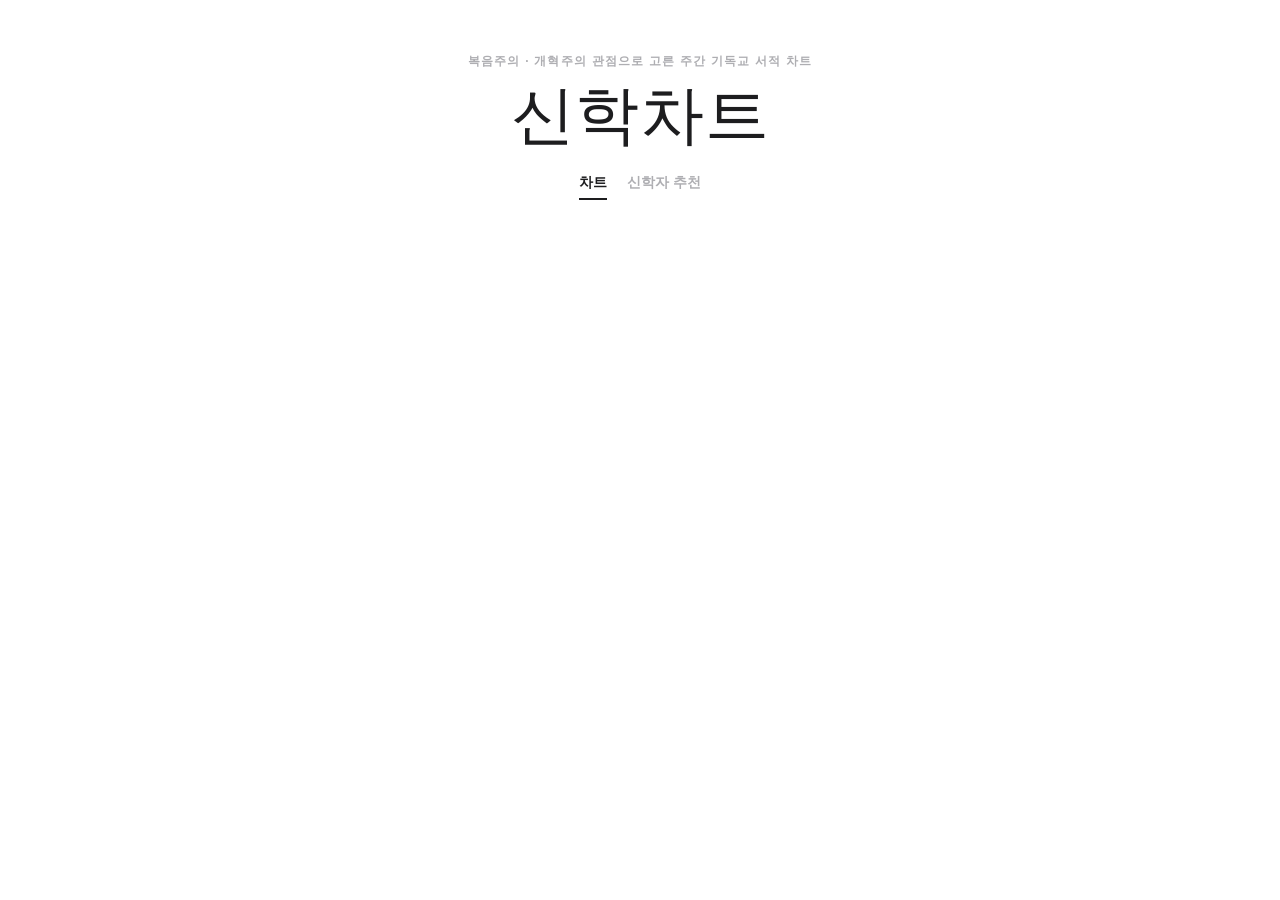
<file: site/bible.html>
<!doctype html>
<html lang="ko">
<head>
<meta charset="utf-8">
<meta http-equiv="refresh" content="0; url=./#genesis">
<title>이동 중…</title>
</head>
<body><a href="./#genesis">차트로 이동</a></body>
</html>
</file>
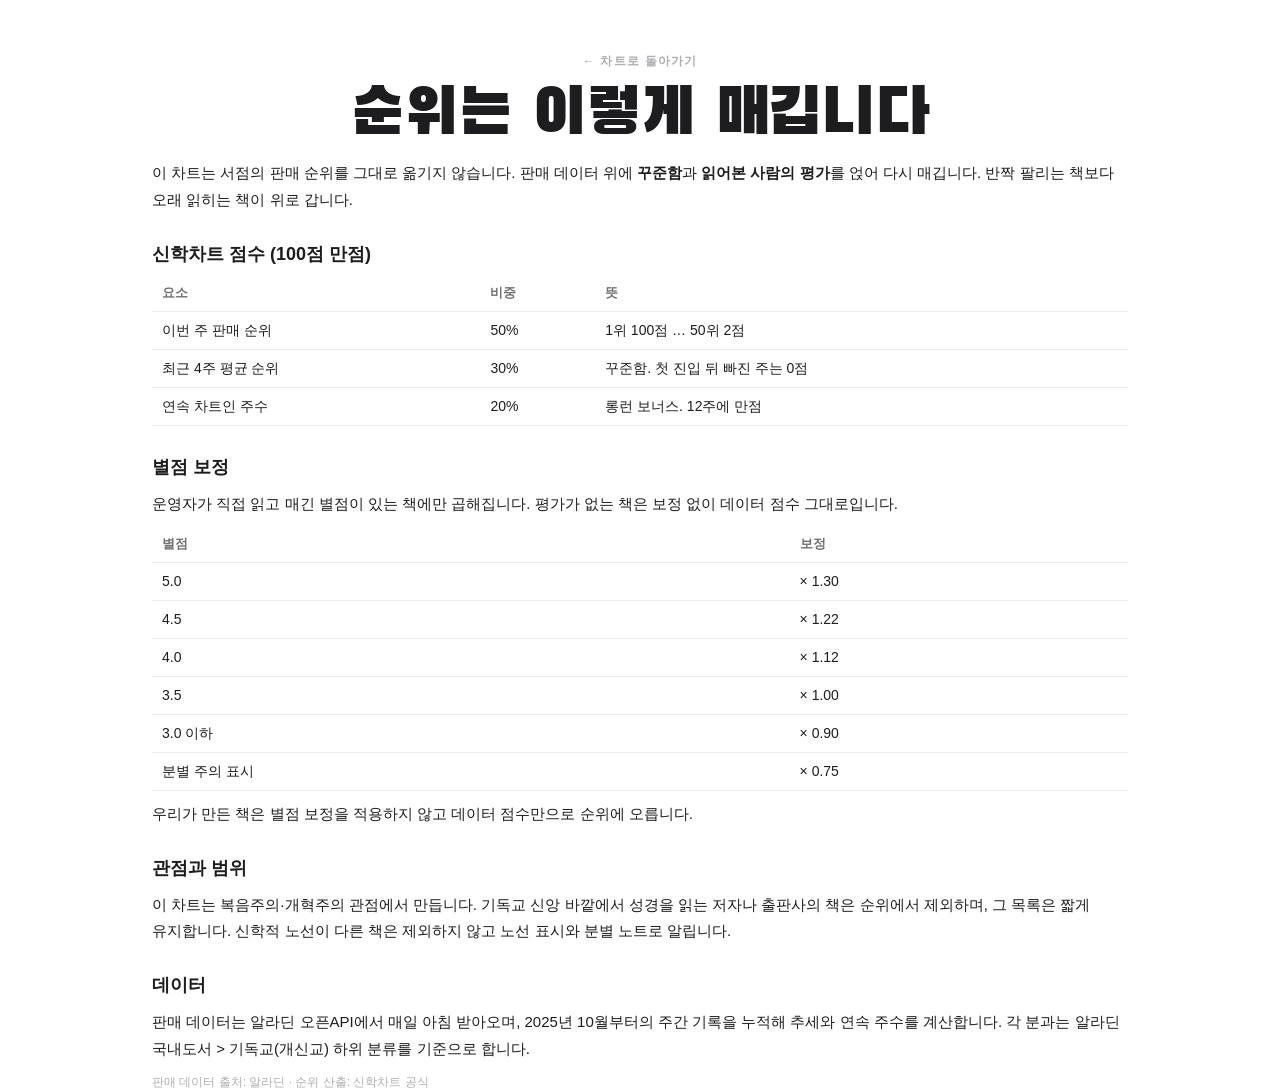
<file: site/method.html>
<!doctype html>
<html lang="ko">
<head>
<meta charset="utf-8">
<meta name="viewport" content="width=device-width, initial-scale=1">
<title>순위 산출 방법 — 신학차트</title>
<link rel="preconnect" href="https://fonts.googleapis.com">
<link rel="preconnect" href="https://fonts.gstatic.com" crossorigin>
<link href="https://fonts.googleapis.com/css2?family=Black+Han+Sans&display=swap" rel="stylesheet">
<link rel="stylesheet" href="style.css">
</head>
<body>
<header class="site-head shell">
  <p class="overline"><a href="./" style="color:inherit;text-decoration:none">← 차트로 돌아가기</a></p>
  <div class="title-row"><h1>순위는 이렇게 매깁니다</h1></div>
</header>
<main class="shell prose">
  <p>이 차트는 서점의 판매 순위를 그대로 옮기지 않습니다. 판매 데이터 위에 <strong>꾸준함</strong>과 <strong>읽어본 사람의 평가</strong>를 얹어 다시 매깁니다. 반짝 팔리는 책보다 오래 읽히는 책이 위로 갑니다.</p>

  <h2>신학차트 점수 (100점 만점)</h2>
  <table>
    <tr><th>요소</th><th>비중</th><th>뜻</th></tr>
    <tr><td>이번 주 판매 순위</td><td>50%</td><td>1위 100점 … 50위 2점</td></tr>
    <tr><td>최근 4주 평균 순위</td><td>30%</td><td>꾸준함. 첫 진입 뒤 빠진 주는 0점</td></tr>
    <tr><td>연속 차트인 주수</td><td>20%</td><td>롱런 보너스. 12주에 만점</td></tr>
  </table>

  <h2>별점 보정</h2>
  <p>운영자가 직접 읽고 매긴 별점이 있는 책에만 곱해집니다. 평가가 없는 책은 보정 없이 데이터 점수 그대로입니다.</p>
  <table>
    <tr><th>별점</th><th>보정</th></tr>
    <tr><td>5.0</td><td>× 1.30</td></tr>
    <tr><td>4.5</td><td>× 1.22</td></tr>
    <tr><td>4.0</td><td>× 1.12</td></tr>
    <tr><td>3.5</td><td>× 1.00</td></tr>
    <tr><td>3.0 이하</td><td>× 0.90</td></tr>
    <tr><td>분별 주의 표시</td><td>× 0.75</td></tr>
  </table>
  <p>우리가 만든 책은 별점 보정을 적용하지 않고 데이터 점수만으로 순위에 오릅니다.</p>

  <h2>관점과 범위</h2>
  <p>이 차트는 복음주의·개혁주의 관점에서 만듭니다. 기독교 신앙 바깥에서 성경을 읽는 저자나 출판사의 책은 순위에서 제외하며, 그 목록은 짧게 유지합니다. 신학적 노선이 다른 책은 제외하지 않고 노선 표시와 분별 노트로 알립니다.</p>

  <h2>데이터</h2>
  <p>판매 데이터는 알라딘 오픈API에서 매일 아침 받아오며, 2025년 10월부터의 주간 기록을 누적해 추세와 연속 주수를 계산합니다. 각 분과는 알라딘 국내도서 &gt; 기독교(개신교) 하위 분류를 기준으로 합니다.</p>
</main>
<footer class="shell foot"><p>판매 데이터 출처: 알라딘 · 순위 산출: 신학차트 공식</p></footer>
</body>
</html>
</file>
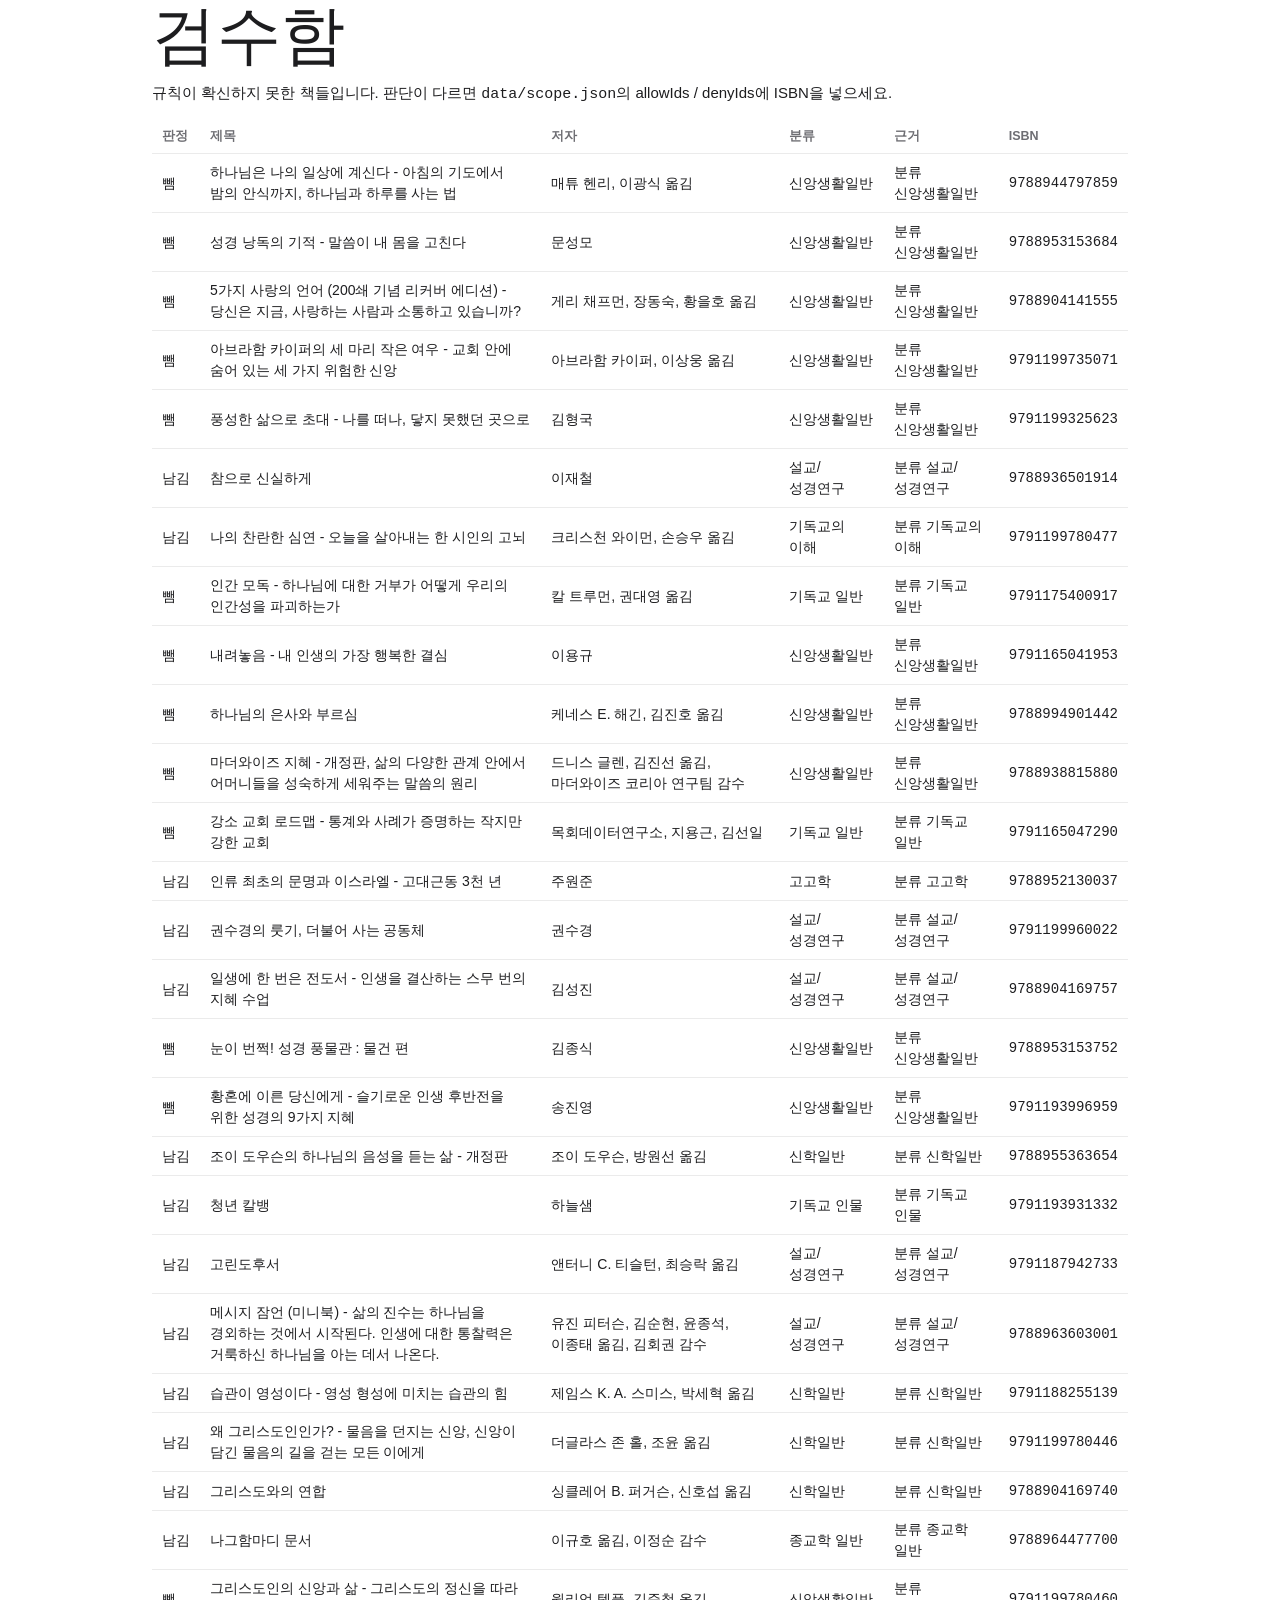
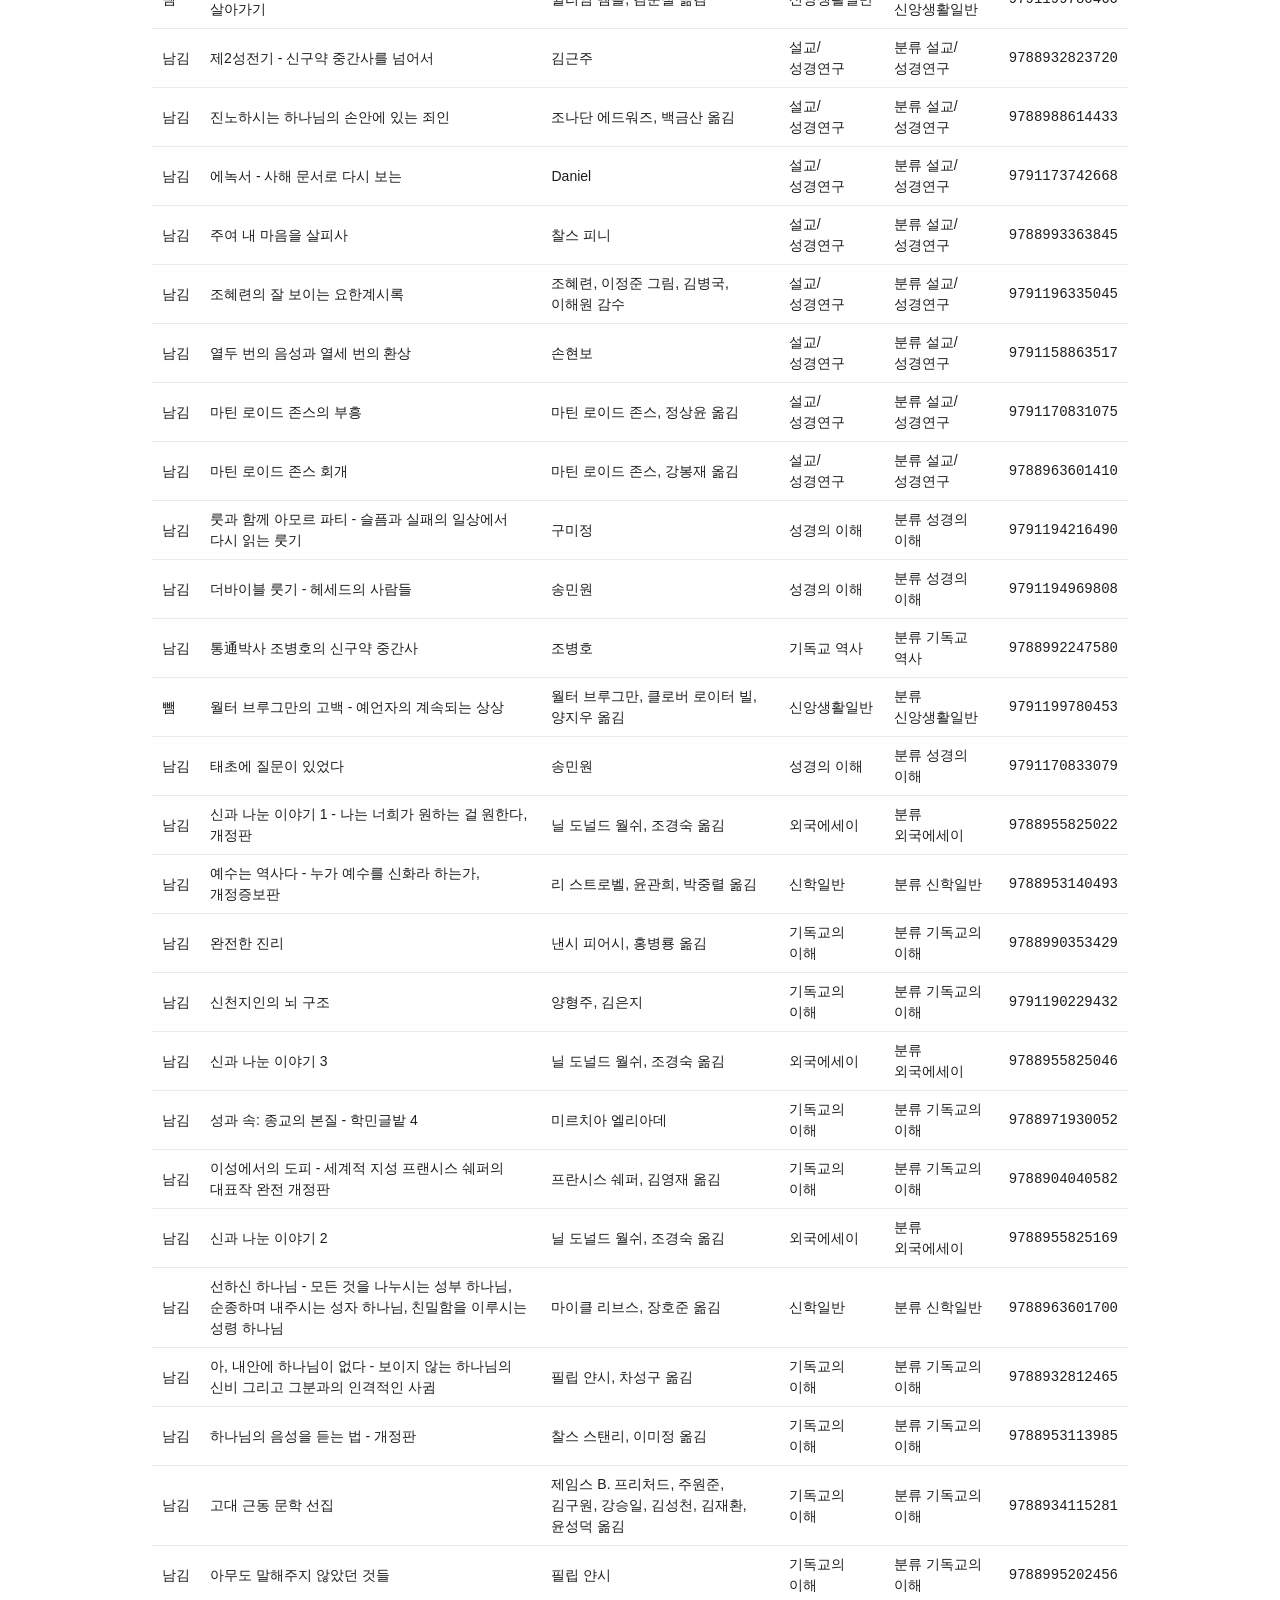
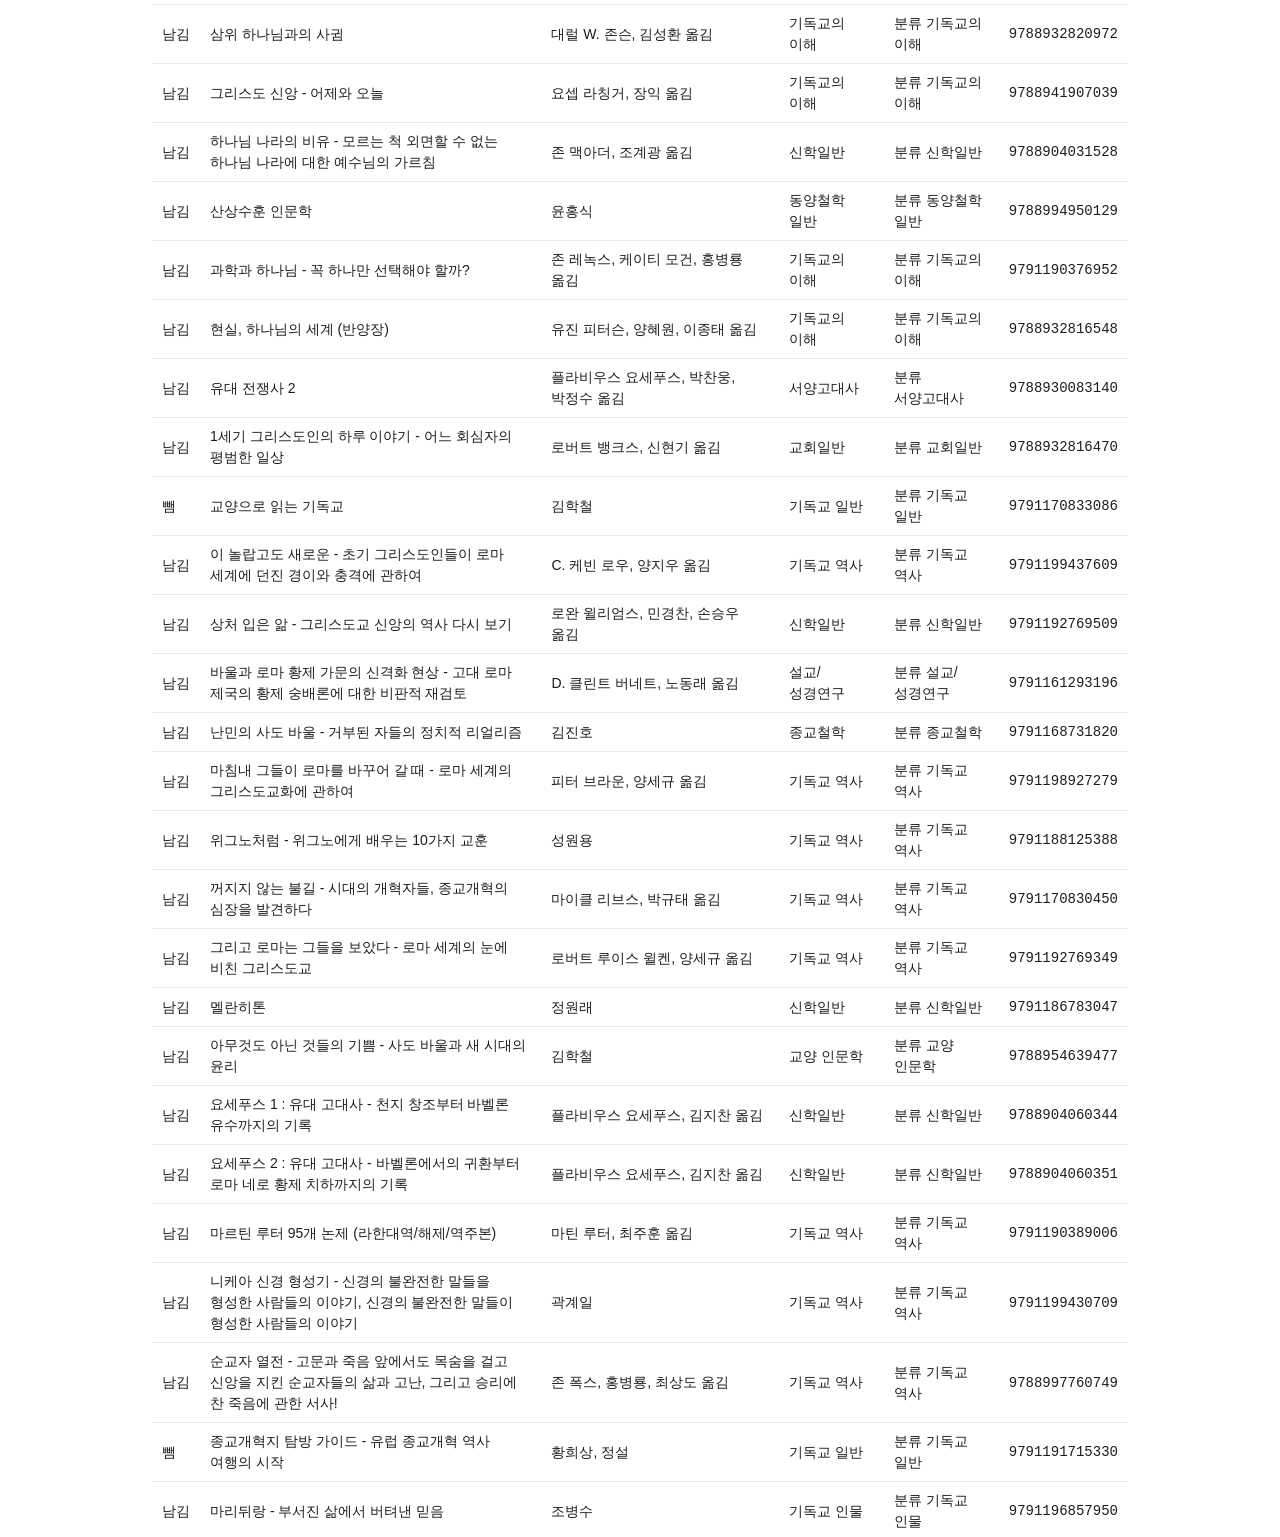
<file: site/review.html>
<!doctype html><html lang='ko'><head><meta charset='utf-8'><meta name='robots' content='noindex'><title>검수함</title><link rel='stylesheet' href='style.css'></head><body><main class='shell prose'><h1>검수함</h1><p>규칙이 확신하지 못한 책들입니다. 판단이 다르면 <code>data/scope.json</code>의 allowIds / denyIds에 ISBN을 넣으세요.</p><table><tr><th>판정</th><th>제목</th><th>저자</th><th>분류</th><th>근거</th><th>ISBN</th></tr><tr><td>뺌</td><td>하나님은 나의 일상에 계신다 - 아침의 기도에서 밤의 안식까지, 하나님과 하루를 사는 법</td><td>매튜 헨리, 이광식 옮김</td><td>신앙생활일반</td><td>분류 신앙생활일반</td><td><code>9788944797859</code></td></tr><tr><td>뺌</td><td>성경 낭독의 기적 - 말씀이 내 몸을 고친다</td><td>문성모</td><td>신앙생활일반</td><td>분류 신앙생활일반</td><td><code>9788953153684</code></td></tr><tr><td>뺌</td><td>5가지 사랑의 언어 (200쇄 기념 리커버 에디션) - 당신은 지금, 사랑하는 사람과 소통하고 있습니까?</td><td>게리 채프먼, 장동숙, 황을호 옮김</td><td>신앙생활일반</td><td>분류 신앙생활일반</td><td><code>9788904141555</code></td></tr><tr><td>뺌</td><td>아브라함 카이퍼의 세 마리 작은 여우 - 교회 안에 숨어 있는 세 가지 위험한 신앙</td><td>아브라함 카이퍼, 이상웅 옮김</td><td>신앙생활일반</td><td>분류 신앙생활일반</td><td><code>9791199735071</code></td></tr><tr><td>뺌</td><td>풍성한 삶으로 초대 - 나를 떠나, 닿지 못했던 곳으로</td><td>김형국</td><td>신앙생활일반</td><td>분류 신앙생활일반</td><td><code>9791199325623</code></td></tr><tr><td>남김</td><td>참으로 신실하게</td><td>이재철</td><td>설교/성경연구</td><td>분류 설교/성경연구</td><td><code>9788936501914</code></td></tr><tr><td>남김</td><td>나의 찬란한 심연 - 오늘을 살아내는 한 시인의 고뇌</td><td>크리스천 와이먼, 손승우 옮김</td><td>기독교의 이해</td><td>분류 기독교의 이해</td><td><code>9791199780477</code></td></tr><tr><td>뺌</td><td>인간 모독 - 하나님에 대한 거부가 어떻게 우리의 인간성을 파괴하는가</td><td>칼 트루먼, 권대영 옮김</td><td>기독교 일반</td><td>분류 기독교 일반</td><td><code>9791175400917</code></td></tr><tr><td>뺌</td><td>내려놓음 - 내 인생의 가장 행복한 결심</td><td>이용규</td><td>신앙생활일반</td><td>분류 신앙생활일반</td><td><code>9791165041953</code></td></tr><tr><td>뺌</td><td>하나님의 은사와 부르심</td><td>케네스 E. 해긴, 김진호 옮김</td><td>신앙생활일반</td><td>분류 신앙생활일반</td><td><code>9788994901442</code></td></tr><tr><td>뺌</td><td>마더와이즈 지혜 - 개정판, 삶의 다양한 관계 안에서 어머니들을 성숙하게 세워주는 말씀의 원리</td><td>드니스 글렌, 김진선 옮김, 마더와이즈 코리아 연구팀 감수</td><td>신앙생활일반</td><td>분류 신앙생활일반</td><td><code>9788938815880</code></td></tr><tr><td>뺌</td><td>강소 교회 로드맵 - 통계와 사례가 증명하는 작지만 강한 교회</td><td>목회데이터연구소, 지용근, 김선일</td><td>기독교 일반</td><td>분류 기독교 일반</td><td><code>9791165047290</code></td></tr><tr><td>남김</td><td>인류 최초의 문명과 이스라엘 - 고대근동 3천 년</td><td>주원준</td><td>고고학</td><td>분류 고고학</td><td><code>9788952130037</code></td></tr><tr><td>남김</td><td>권수경의 룻기, 더불어 사는 공동체</td><td>권수경</td><td>설교/성경연구</td><td>분류 설교/성경연구</td><td><code>9791199960022</code></td></tr><tr><td>남김</td><td>일생에 한 번은 전도서 - 인생을 결산하는 스무 번의 지혜 수업</td><td>김성진</td><td>설교/성경연구</td><td>분류 설교/성경연구</td><td><code>9788904169757</code></td></tr><tr><td>뺌</td><td>눈이 번쩍! 성경 풍물관 : 물건 편</td><td>김종식</td><td>신앙생활일반</td><td>분류 신앙생활일반</td><td><code>9788953153752</code></td></tr><tr><td>뺌</td><td>황혼에 이른 당신에게 - 슬기로운 인생 후반전을 위한 성경의 9가지 지혜</td><td>송진영</td><td>신앙생활일반</td><td>분류 신앙생활일반</td><td><code>9791193996959</code></td></tr><tr><td>남김</td><td>조이 도우슨의 하나님의 음성을 듣는 삶 - 개정판</td><td>조이 도우슨, 방원선 옮김</td><td>신학일반</td><td>분류 신학일반</td><td><code>9788955363654</code></td></tr><tr><td>남김</td><td>청년 칼뱅</td><td>하늘샘</td><td>기독교 인물</td><td>분류 기독교 인물</td><td><code>9791193931332</code></td></tr><tr><td>남김</td><td>고린도후서</td><td>앤터니 C. 티슬턴, 최승락 옮김</td><td>설교/성경연구</td><td>분류 설교/성경연구</td><td><code>9791187942733</code></td></tr><tr><td>남김</td><td>메시지 잠언 (미니북) - 삶의 진수는 하나님을 경외하는 것에서 시작된다. 인생에 대한 통찰력은 거룩하신 하나님을 아는 데서 나온다.</td><td>유진 피터슨, 김순현, 윤종석, 이종태 옮김, 김회권 감수</td><td>설교/성경연구</td><td>분류 설교/성경연구</td><td><code>9788963603001</code></td></tr><tr><td>남김</td><td>습관이 영성이다 - 영성 형성에 미치는 습관의 힘</td><td>제임스 K. A. 스미스, 박세혁 옮김</td><td>신학일반</td><td>분류 신학일반</td><td><code>9791188255139</code></td></tr><tr><td>남김</td><td>왜 그리스도인인가? - 물음을 던지는 신앙, 신앙이 담긴 물음의 길을 걷는 모든 이에게</td><td>더글라스 존 홀, 조윤 옮김</td><td>신학일반</td><td>분류 신학일반</td><td><code>9791199780446</code></td></tr><tr><td>남김</td><td>그리스도와의 연합</td><td>싱클레어 B. 퍼거슨, 신호섭 옮김</td><td>신학일반</td><td>분류 신학일반</td><td><code>9788904169740</code></td></tr><tr><td>남김</td><td>나그함마디 문서</td><td>이규호 옮김, 이정순 감수</td><td>종교학 일반</td><td>분류 종교학 일반</td><td><code>9788964477700</code></td></tr><tr><td>뺌</td><td>그리스도인의 신앙과 삶 - 그리스도의 정신을 따라 살아가기</td><td>윌리엄 템플, 김준철 옮김</td><td>신앙생활일반</td><td>분류 신앙생활일반</td><td><code>9791199780460</code></td></tr><tr><td>남김</td><td>제2성전기 - 신구약 중간사를 넘어서</td><td>김근주</td><td>설교/성경연구</td><td>분류 설교/성경연구</td><td><code>9788932823720</code></td></tr><tr><td>남김</td><td>진노하시는 하나님의 손안에 있는 죄인</td><td>조나단 에드워즈, 백금산 옮김</td><td>설교/성경연구</td><td>분류 설교/성경연구</td><td><code>9788988614433</code></td></tr><tr><td>남김</td><td>에녹서 - 사해 문서로 다시 보는</td><td>Daniel</td><td>설교/성경연구</td><td>분류 설교/성경연구</td><td><code>9791173742668</code></td></tr><tr><td>남김</td><td>주여 내 마음을 살피사</td><td>찰스 피니</td><td>설교/성경연구</td><td>분류 설교/성경연구</td><td><code>9788993363845</code></td></tr><tr><td>남김</td><td>조혜련의 잘 보이는 요한계시록</td><td>조혜련, 이정준 그림, 김병국, 이해원 감수</td><td>설교/성경연구</td><td>분류 설교/성경연구</td><td><code>9791196335045</code></td></tr><tr><td>남김</td><td>열두 번의 음성과 열세 번의 환상</td><td>손현보</td><td>설교/성경연구</td><td>분류 설교/성경연구</td><td><code>9791158863517</code></td></tr><tr><td>남김</td><td>마틴 로이드 존스의 부흥</td><td>마틴 로이드 존스, 정상윤 옮김</td><td>설교/성경연구</td><td>분류 설교/성경연구</td><td><code>9791170831075</code></td></tr><tr><td>남김</td><td>마틴 로이드 존스 회개</td><td>마틴 로이드 존스, 강봉재 옮김</td><td>설교/성경연구</td><td>분류 설교/성경연구</td><td><code>9788963601410</code></td></tr><tr><td>남김</td><td>룻과 함께 아모르 파티 - 슬픔과 실패의 일상에서 다시 읽는 룻기</td><td>구미정</td><td>성경의 이해</td><td>분류 성경의 이해</td><td><code>9791194216490</code></td></tr><tr><td>남김</td><td>더바이블 룻기 - 헤세드의 사람들</td><td>송민원</td><td>성경의 이해</td><td>분류 성경의 이해</td><td><code>9791194969808</code></td></tr><tr><td>남김</td><td>통通박사 조병호의 신구약 중간사</td><td>조병호</td><td>기독교 역사</td><td>분류 기독교 역사</td><td><code>9788992247580</code></td></tr><tr><td>뺌</td><td>월터 브루그만의 고백 - 예언자의 계속되는 상상</td><td>월터 브루그만, 클로버 로이터 빌, 양지우 옮김</td><td>신앙생활일반</td><td>분류 신앙생활일반</td><td><code>9791199780453</code></td></tr><tr><td>남김</td><td>태초에 질문이 있었다</td><td>송민원</td><td>성경의 이해</td><td>분류 성경의 이해</td><td><code>9791170833079</code></td></tr><tr><td>남김</td><td>신과 나눈 이야기 1 - 나는 너희가 원하는 걸 원한다, 개정판</td><td>닐 도널드 월쉬, 조경숙 옮김</td><td>외국에세이</td><td>분류 외국에세이</td><td><code>9788955825022</code></td></tr><tr><td>남김</td><td>예수는 역사다 - 누가 예수를 신화라 하는가, 개정증보판</td><td>리 스트로벨, 윤관희, 박중렬 옮김</td><td>신학일반</td><td>분류 신학일반</td><td><code>9788953140493</code></td></tr><tr><td>남김</td><td>완전한 진리</td><td>낸시 피어시, 홍병룡 옮김</td><td>기독교의 이해</td><td>분류 기독교의 이해</td><td><code>9788990353429</code></td></tr><tr><td>남김</td><td>신천지인의 뇌 구조</td><td>양형주, 김은지</td><td>기독교의 이해</td><td>분류 기독교의 이해</td><td><code>9791190229432</code></td></tr><tr><td>남김</td><td>신과 나눈 이야기 3</td><td>닐 도널드 월쉬, 조경숙 옮김</td><td>외국에세이</td><td>분류 외국에세이</td><td><code>9788955825046</code></td></tr><tr><td>남김</td><td>성과 속: 종교의 본질 - 학민글밭 4</td><td>미르치아 엘리아데</td><td>기독교의 이해</td><td>분류 기독교의 이해</td><td><code>9788971930052</code></td></tr><tr><td>남김</td><td>이성에서의 도피 - 세계적 지성 프랜시스 쉐퍼의 대표작 완전 개정판</td><td>프란시스 쉐퍼, 김영재 옮김</td><td>기독교의 이해</td><td>분류 기독교의 이해</td><td><code>9788904040582</code></td></tr><tr><td>남김</td><td>신과 나눈 이야기 2</td><td>닐 도널드 월쉬, 조경숙 옮김</td><td>외국에세이</td><td>분류 외국에세이</td><td><code>9788955825169</code></td></tr><tr><td>남김</td><td>선하신 하나님 - 모든 것을 나누시는 성부 하나님, 순종하며 내주시는 성자 하나님, 친밀함을 이루시는 성령 하나님</td><td>마이클 리브스, 장호준 옮김</td><td>신학일반</td><td>분류 신학일반</td><td><code>9788963601700</code></td></tr><tr><td>남김</td><td>아, 내안에 하나님이 없다 - 보이지 않는 하나님의 신비 그리고 그분과의 인격적인 사귐</td><td>필립 얀시, 차성구 옮김</td><td>기독교의 이해</td><td>분류 기독교의 이해</td><td><code>9788932812465</code></td></tr><tr><td>남김</td><td>하나님의 음성을 듣는 법 - 개정판</td><td>찰스 스탠리, 이미정 옮김</td><td>기독교의 이해</td><td>분류 기독교의 이해</td><td><code>9788953113985</code></td></tr><tr><td>남김</td><td>고대 근동 문학 선집</td><td>제임스 B. 프리처드, 주원준, 김구원, 강승일, 김성천, 김재환, 윤성덕 옮김</td><td>기독교의 이해</td><td>분류 기독교의 이해</td><td><code>9788934115281</code></td></tr><tr><td>남김</td><td>아무도 말해주지 않았던 것들</td><td>필립 얀시</td><td>기독교의 이해</td><td>분류 기독교의 이해</td><td><code>9788995202456</code></td></tr><tr><td>남김</td><td>삼위 하나님과의 사귐</td><td>대럴 W. 존슨, 김성환 옮김</td><td>기독교의 이해</td><td>분류 기독교의 이해</td><td><code>9788932820972</code></td></tr><tr><td>남김</td><td>그리스도 신앙 - 어제와 오늘</td><td>요셉 라칭거, 장익 옮김</td><td>기독교의 이해</td><td>분류 기독교의 이해</td><td><code>9788941907039</code></td></tr><tr><td>남김</td><td>하나님 나라의 비유 - 모르는 척 외면할 수 없는 하나님 나라에 대한 예수님의 가르침</td><td>존 맥아더, 조계광 옮김</td><td>신학일반</td><td>분류 신학일반</td><td><code>9788904031528</code></td></tr><tr><td>남김</td><td>산상수훈 인문학</td><td>윤홍식</td><td>동양철학 일반</td><td>분류 동양철학 일반</td><td><code>9788994950129</code></td></tr><tr><td>남김</td><td>과학과 하나님 - 꼭 하나만 선택해야 할까?</td><td>존 레녹스, 케이티 모건, 홍병룡 옮김</td><td>기독교의 이해</td><td>분류 기독교의 이해</td><td><code>9791190376952</code></td></tr><tr><td>남김</td><td>현실, 하나님의 세계 (반양장)</td><td>유진 피터슨, 양혜원, 이종태 옮김</td><td>기독교의 이해</td><td>분류 기독교의 이해</td><td><code>9788932816548</code></td></tr><tr><td>남김</td><td>유대 전쟁사 2</td><td>플라비우스 요세푸스, 박찬웅, 박정수 옮김</td><td>서양고대사</td><td>분류 서양고대사</td><td><code>9788930083140</code></td></tr><tr><td>남김</td><td>1세기 그리스도인의 하루 이야기 - 어느 회심자의 평범한 일상</td><td>로버트 뱅크스, 신현기 옮김</td><td>교회일반</td><td>분류 교회일반</td><td><code>9788932816470</code></td></tr><tr><td>뺌</td><td>교양으로 읽는 기독교</td><td>김학철</td><td>기독교 일반</td><td>분류 기독교 일반</td><td><code>9791170833086</code></td></tr><tr><td>남김</td><td>이 놀랍고도 새로운 - 초기 그리스도인들이 로마 세계에 던진 경이와 충격에 관하여</td><td>C. 케빈 로우, 양지우 옮김</td><td>기독교 역사</td><td>분류 기독교 역사</td><td><code>9791199437609</code></td></tr><tr><td>남김</td><td>상처 입은 앎 - 그리스도교 신앙의 역사 다시 보기</td><td>로완 윌리엄스, 민경찬, 손승우 옮김</td><td>신학일반</td><td>분류 신학일반</td><td><code>9791192769509</code></td></tr><tr><td>남김</td><td>바울과 로마 황제 가문의 신격화 현상 - 고대 로마 제국의 황제 숭배론에 대한 비판적 재검토</td><td>D. 클린트 버네트, 노동래 옮김</td><td>설교/성경연구</td><td>분류 설교/성경연구</td><td><code>9791161293196</code></td></tr><tr><td>남김</td><td>난민의 사도 바울 - 거부된 자들의 정치적 리얼리즘</td><td>김진호</td><td>종교철학</td><td>분류 종교철학</td><td><code>9791168731820</code></td></tr><tr><td>남김</td><td>마침내 그들이 로마를 바꾸어 갈 때 - 로마 세계의 그리스도교화에 관하여</td><td>피터 브라운, 양세규 옮김</td><td>기독교 역사</td><td>분류 기독교 역사</td><td><code>9791198927279</code></td></tr><tr><td>남김</td><td>위그노처럼 - 위그노에게 배우는 10가지 교훈</td><td>성원용</td><td>기독교 역사</td><td>분류 기독교 역사</td><td><code>9791188125388</code></td></tr><tr><td>남김</td><td>꺼지지 않는 불길 - 시대의 개혁자들, 종교개혁의 심장을 발견하다</td><td>마이클 리브스, 박규태 옮김</td><td>기독교 역사</td><td>분류 기독교 역사</td><td><code>9791170830450</code></td></tr><tr><td>남김</td><td>그리고 로마는 그들을 보았다 - 로마 세계의 눈에 비친 그리스도교</td><td>로버트 루이스 윌켄, 양세규 옮김</td><td>기독교 역사</td><td>분류 기독교 역사</td><td><code>9791192769349</code></td></tr><tr><td>남김</td><td>멜란히톤</td><td>정원래</td><td>신학일반</td><td>분류 신학일반</td><td><code>9791186783047</code></td></tr><tr><td>남김</td><td>아무것도 아닌 것들의 기쁨 - 사도 바울과 새 시대의 윤리</td><td>김학철</td><td>교양 인문학</td><td>분류 교양 인문학</td><td><code>9788954639477</code></td></tr><tr><td>남김</td><td>요세푸스 1 : 유대 고대사 - 천지 창조부터 바벨론 유수까지의 기록</td><td>플라비우스 요세푸스, 김지찬 옮김</td><td>신학일반</td><td>분류 신학일반</td><td><code>9788904060344</code></td></tr><tr><td>남김</td><td>요세푸스 2 : 유대 고대사 - 바벨론에서의 귀환부터 로마 네로 황제 치하까지의 기록</td><td>플라비우스 요세푸스, 김지찬 옮김</td><td>신학일반</td><td>분류 신학일반</td><td><code>9788904060351</code></td></tr><tr><td>남김</td><td>마르틴 루터 95개 논제 (라한대역/해제/역주본)</td><td>마틴 루터, 최주훈 옮김</td><td>기독교 역사</td><td>분류 기독교 역사</td><td><code>9791190389006</code></td></tr><tr><td>남김</td><td>니케아 신경 형성기 - 신경의 불완전한 말들을 형성한 사람들의 이야기, 신경의 불완전한 말들이 형성한 사람들의 이야기</td><td>곽계일</td><td>기독교 역사</td><td>분류 기독교 역사</td><td><code>9791199430709</code></td></tr><tr><td>남김</td><td>순교자 열전 - 고문과 죽음 앞에서도 목숨을 걸고 신앙을 지킨 순교자들의 삶과 고난, 그리고 승리에 찬 죽음에 관한 서사!</td><td>존 폭스, 홍병룡, 최상도 옮김</td><td>기독교 역사</td><td>분류 기독교 역사</td><td><code>9788997760749</code></td></tr><tr><td>뺌</td><td>종교개혁지 탐방 가이드 - 유럽 종교개혁 역사 여행의 시작</td><td>황희상, 정설</td><td>기독교 일반</td><td>분류 기독교 일반</td><td><code>9791191715330</code></td></tr><tr><td>남김</td><td>마리뒤랑 - 부서진 삶에서 버텨낸 믿음</td><td>조병수</td><td>기독교 인물</td><td>분류 기독교 인물</td><td><code>9791196857950</code></td></tr></table></main></body></html>
</file>
<file: site/style.css>
:root {
  --bg: #ffffff;
  --ink: #1d1d1f;
  --ink2: #6e6e73;
  --ink3: #aeaeb2;
  --line: rgba(0, 0, 0, 0.08);
  --chipbg: #f5f5f7;
  --green: #248a3d;
  --red: #d70015;
  --blue: #0071e3;
  --star: #c97a00;
  --sec: #5856d6;
}
@media (prefers-color-scheme: dark) {
  :root {
    --bg: #000000;
    --ink: #f5f5f7;
    --ink2: #a1a1a6;
    --ink3: #6e6e73;
    --line: rgba(255, 255, 255, 0.12);
    --chipbg: #1c1c1e;
    --green: #30d158;
    --red: #ff453a;
    --blue: #409cff;
    --star: #ffb340;
  }
}
* { margin: 0; padding: 0; box-sizing: border-box; }
html { -webkit-text-size-adjust: 100%; }
body {
  background: var(--bg);
  color: var(--ink);
  font-family: -apple-system, BlinkMacSystemFont, "Apple SD Gothic Neo", "Pretendard", "Segoe UI", sans-serif;
  line-height: 1.5;
  word-break: keep-all;
}
.shell { max-width: 640px; margin: 0 auto; padding: 0 20px; }

/* 헤더 — 가운데 정렬, 굵은 디스플레이 서체 */
.site-head { padding-top: 44px; text-align: center; }
.overline { font-size: 12px; font-weight: 600; letter-spacing: 0.1em; color: var(--ink3); }
.title-row { display: flex; flex-direction: column; align-items: center; gap: 6px; margin-top: 10px; }
h1 {
  font-family: "Black Han Sans", -apple-system, BlinkMacSystemFont, "Apple SD Gothic Neo", sans-serif;
  font-size: 48px;
  font-weight: 400;
  letter-spacing: 0.01em;
  line-height: 1.1;
}
.week { font-size: 14px; color: var(--ink2); }
.pages { justify-content: center; }
.sample {
  font-size: 11px;
  font-weight: 600;
  color: var(--star);
  border: 1px solid currentColor;
  border-radius: 999px;
  padding: 2px 8px;
  align-self: center;
}
.hidden { display: none; }
.pages { display: flex; gap: 20px; margin-top: 16px; }
.pages a { font-size: 14px; font-weight: 600; color: var(--ink3); text-decoration: none; padding-bottom: 5px; border-bottom: 2px solid transparent; }
.pages a.on { color: var(--ink); border-bottom-color: var(--ink); }
.pages a:hover { color: var(--ink); }

/* 분과 내비 (가로 알약, 상단 고정) */
.tabs {
  display: flex;
  gap: 8px;
  overflow-x: auto;
  padding-top: 24px;
  padding-bottom: 16px;
  position: sticky;
  top: 0;
  z-index: 2;
  background: var(--bg);
  scrollbar-width: none;
}
.tabs::-webkit-scrollbar { display: none; }
.tab {
  flex: none;
  font-size: 13px;
  font-weight: 500;
  font-family: inherit;
  color: var(--ink);
  background: var(--chipbg);
  border: none;
  border-radius: 999px;
  padding: 7px 14px;
  cursor: pointer;
}
.tab.on { background: var(--sec); color: #fff; }

/* 점수 칩 · 메달 · 분과색 포인트 */
.pod-rank.r1 { background: #d4a017; color: #fff; }
.pod-rank.r2 { background: #8e9399; color: #fff; }
.pod-rank.r3 { background: #b5651d; color: #fff; }
.meta-line { display: flex; gap: 6px; align-items: baseline; justify-content: flex-end; margin-top: 4px; }
.meta-line .streak { margin-top: 0; }

/* 성경·주제별 내비: 그룹 → 묶음 → 책, 세 줄 */
.toc-nav { padding-top: 22px; }
.cas-row { display: flex; gap: 8px; overflow-x: auto; scrollbar-width: none; }
.cas-row::-webkit-scrollbar { display: none; }
.cas-groups { padding-bottom: 12px; }
.cas-group {
  flex: none;
  font: inherit;
  font-size: 14px;
  font-weight: 600;
  color: var(--ink);
  background: var(--chipbg);
  border: 0;
  border-radius: 999px;
  padding: 8px 16px;
  cursor: pointer;
}
.cas-group.on { background: var(--sec); color: #fff; }
.cas-parts { gap: 18px; padding-bottom: 10px; border-bottom: 1px solid var(--line); }
.cas-part {
  flex: none;
  font: inherit;
  font-size: 13px;
  font-weight: 500;
  color: var(--ink3);
  background: none;
  border: 0;
  padding: 4px 0;
  cursor: pointer;
  border-bottom: 2px solid transparent;
  margin-bottom: -11px;
}
.cas-part.on { color: var(--ink); font-weight: 600; border-bottom-color: var(--sec); }
.cas-books { padding: 12px 0 4px; }
.chip-book {
  flex: none;
  font: inherit;
  font-size: 13px;
  font-weight: 500;
  color: var(--ink);
  background: var(--chipbg);
  border: 0;
  border-radius: 8px;
  padding: 6px 11px;
  cursor: pointer;
}
.chip-book:hover { background: color-mix(in srgb, var(--sec) 14%, var(--bg)); }
.chip-book.on { background: var(--sec); color: #fff; }
.chip-book.off { color: var(--ink3); background: transparent; cursor: default; }
.cas-current { display: flex; align-items: flex-end; justify-content: space-between; gap: 12px; padding: 18px 0 6px; }
.seg { display: inline-flex; background: var(--chipbg); border-radius: 999px; padding: 3px; flex: none; }
.seg-btn {
  font: inherit;
  font-size: 12.5px;
  font-weight: 600;
  color: var(--ink2);
  background: transparent;
  border: 0;
  border-radius: 999px;
  padding: 5px 12px;
  cursor: pointer;
}
.seg-btn.on { background: var(--bg); color: var(--ink); box-shadow: 0 1px 2px rgba(0, 0, 0, 0.1); }
.cas-crumb { font-size: 12px; font-weight: 600; letter-spacing: 0.04em; color: var(--ink3); }
.cas-title { font-size: 24px; font-weight: 700; letter-spacing: -0.01em; margin-top: 2px; }

/* 책 표지 — 실물 책처럼 (그림자 + 책등 음영) */
.bk {
  position: relative;
  display: block;
  flex: none;
  border-radius: 3px;
  overflow: hidden;
  background: var(--chipbg);
  box-shadow: 0 1px 2px rgba(0, 0, 0, 0.14), 0 10px 24px rgba(0, 0, 0, 0.16);
}
.bk img { display: block; width: 100%; height: 100%; object-fit: cover; }
.bk::after {
  content: "";
  position: absolute;
  inset: 0;
  border-radius: inherit;
  pointer-events: none;
  background: linear-gradient(90deg, rgba(0, 0, 0, 0.25) 0, rgba(255, 255, 255, 0.2) 1.5%, rgba(0, 0, 0, 0.1) 4%, rgba(0, 0, 0, 0) 9%);
}
.bk.ph { display: flex; align-items: center; justify-content: center; font-weight: 600; color: var(--ink3); font-size: 18px; }
.bk.sm { width: 44px; height: 62px; box-shadow: 0 1px 2px rgba(0, 0, 0, 0.12), 0 4px 10px rgba(0, 0, 0, 0.12); }
.bk.ft-bk { width: 56px; height: 80px; }
.bk.ft-md { width: 64px; height: 92px; }
.bk.xl { width: 120px; height: 180px; border-radius: 4px; }
.bk.pod { width: 100%; height: auto; aspect-ratio: 2 / 3; border-radius: 4px; }

/* 추천 칸: 신간 추천(히어로) + 스테디 추천(작은 카드) */
.featured { display: grid; grid-template-columns: 1fr; gap: 12px; padding: 0 0 22px; }
.ft {
  display: flex;
  gap: 12px;
  align-items: flex-start;
  background: var(--chipbg);
  border-radius: 14px;
  padding: 14px;
  text-decoration: none;
  color: inherit;
}
.ft-big {
  align-items: center;
  gap: 18px;
  padding: 20px;
  border-radius: 18px;
  background: color-mix(in srgb, var(--accent, var(--chipbg)) 14%, var(--bg));
}
.ft-small { align-items: center; }
.ft-quiet {
  align-items: center;
  gap: 16px;
  padding: 14px 18px;
  border-radius: 14px;
  background: var(--chipbg);
}
.ft-quiet .ft-label { font-size: 11px; color: var(--ink3); }
.ft-quiet .ft-title { font-size: 17px; font-weight: 700; margin-top: 3px; line-height: 1.3; }
.ft-quiet .ft-by { font-size: 12.5px; margin-top: 2px; }
.ft-quiet .ft-blurb { font-size: 13px; margin-top: 5px; -webkit-line-clamp: 1; }
.ft-quiet .ft-cta { margin-top: 6px; }
.ft-body { min-width: 0; }
.ft-label { display: flex; align-items: center; gap: 6px; font-size: 11px; font-weight: 600; letter-spacing: 0.06em; color: var(--ink3); }
.ft-big .ft-label { font-size: 12px; color: var(--ink2); }
.ft-own {
  font-size: 10.5px;
  font-weight: 600;
  letter-spacing: 0;
  color: var(--ink2);
  background: var(--bg);
  border: 1px solid var(--line);
  border-radius: 999px;
  padding: 1px 7px;
}
.ft-title { font-size: 15px; font-weight: 600; margin-top: 4px; line-height: 1.35; }
.ft-big .ft-title { font-size: 21px; font-weight: 700; letter-spacing: -0.01em; line-height: 1.25; margin-top: 8px; }
.ft-by { font-size: 12px; color: var(--ink2); margin-top: 2px; }
.ft-big .ft-by { font-size: 13px; margin-top: 4px; }
.ft-blurb {
  display: -webkit-box;
  -webkit-line-clamp: 2;
  -webkit-box-orient: vertical;
  overflow: hidden;
  margin-top: 6px;
  font-size: 12.5px;
  line-height: 1.5;
  color: var(--ink2);
}
.ft-big .ft-blurb { font-size: 14px; -webkit-line-clamp: 3; margin-top: 8px; line-height: 1.6; }
.ft-cta { display: inline-block; margin-top: 8px; font-size: 12px; font-weight: 600; color: var(--blue); }
.btn {
  display: inline-block;
  margin-top: 14px;
  padding: 8px 16px;
  border-radius: 999px;
  background: var(--sec);
  color: #fff;
  font-size: 13px;
  font-weight: 600;
}

/* 1~3위 포디움 */
.podium {
  display: grid;
  grid-template-columns: repeat(3, 1fr);
  gap: 14px;
  padding: 18px 14px 20px;
  margin-bottom: 6px;
  border-radius: 18px;
  background: color-mix(in srgb, var(--sec) 6%, var(--bg));
}
.pod { min-width: 0; }
.pod-head { display: flex; align-items: center; gap: 8px; margin-bottom: 10px; }
.pod-head .meta { margin-left: auto; }
.pod-rank {
  display: inline-flex;
  align-items: center;
  justify-content: center;
  width: 22px;
  height: 22px;
  border-radius: 50%;
  background: var(--ink);
  color: var(--bg);
  font-size: 12px;
  font-weight: 700;
}
.pod-title {
  display: -webkit-box;
  -webkit-line-clamp: 2;
  -webkit-box-orient: vertical;
  overflow: hidden;
  margin-top: 14px;
  font-size: 14.5px;
  font-weight: 600;
  line-height: 1.35;
  color: var(--ink);
  text-decoration: none;
}
.pod-title:hover { text-decoration: underline; }
.pod-by { font-size: 12px; color: var(--ink2); margin-top: 3px; white-space: nowrap; overflow: hidden; text-overflow: ellipsis; }
.pod-strip { display: flex; align-items: center; gap: 6px; flex-wrap: wrap; margin-top: 8px; font-size: 12px; font-weight: 500; color: var(--ink); }
.pod-quote {
  display: -webkit-box;
  -webkit-line-clamp: 2;
  -webkit-box-orient: vertical;
  overflow: hidden;
  margin-top: 6px;
  font-size: 12.5px;
  line-height: 1.5;
  color: var(--ink2);
}
.buy { display: inline-block; margin-top: 10px; font-size: 12.5px; font-weight: 600; color: var(--sec); text-decoration: none; }
.buy:hover { text-decoration: underline; }

/* 4위 이하 목록 */
.list { list-style: none; }
.row { padding: 14px 0; border-bottom: 1px solid var(--line); }
.row-top { display: grid; grid-template-columns: 30px 44px 1fr auto; gap: 14px; align-items: center; }
.rank { font-size: 17px; font-weight: 700; font-variant-numeric: tabular-nums; color: var(--sec); text-align: center; }
.info { min-width: 0; }
.title {
  font-size: 15px;
  font-weight: 600;
  color: var(--ink);
  text-decoration: none;
  display: block;
  white-space: nowrap;
  overflow: hidden;
  text-overflow: ellipsis;
}
.title:hover { text-decoration: underline; }
.byline { font-size: 12.5px; color: var(--ink2); margin-top: 2px; white-space: nowrap; overflow: hidden; text-overflow: ellipsis; }
.meta { text-align: right; }
.d { font-size: 12px; font-weight: 600; font-variant-numeric: tabular-nums; }
.d.up { color: var(--green); }
.d.down { color: var(--red); }
.d.same { color: var(--ink3); }
.d.new { color: var(--blue); letter-spacing: 0.03em; }
.streak { font-size: 11px; color: var(--ink3); margin-top: 2px; }

/* 큐레이션 블록 */
.cur {
  margin-top: 10px;
  margin-left: 44px;
  background: color-mix(in srgb, var(--sec) 5%, var(--bg));
  border-left: 3px solid var(--sec);
  border-radius: 0 10px 10px 0;
  padding: 12px 14px;
}
.cur-strip { display: flex; align-items: center; gap: 8px; flex-wrap: wrap; font-size: 13px; color: var(--ink); font-weight: 500; }
.cur-strip .sep, .pod-strip .sep { color: var(--ink3); font-weight: 400; }
.star { color: var(--star); }
.dots { display: inline-flex; gap: 3px; margin-right: 5px; vertical-align: 1px; }
.dot { width: 5px; height: 5px; border-radius: 50%; background: var(--ink3); opacity: 0.35; }
.dot.on { background: var(--sec); opacity: 1; }
.quote { font-size: 13.5px; color: var(--ink2); margin-top: 8px; line-height: 1.6; }
.badges { display: flex; gap: 6px; margin-top: 10px; flex-wrap: wrap; }
.badge {
  font-size: 11.5px;
  font-weight: 600;
  color: var(--sec);
  background: color-mix(in srgb, var(--sec) 11%, var(--bg));
  border-radius: 999px;
  padding: 3px 9px;
}
/* 추천자 */
.recs { display: flex; gap: 6px; flex-wrap: wrap; margin-top: 5px; }
.rec {
  font-size: 11.5px;
  font-weight: 600;
  color: var(--sec);
  background: color-mix(in srgb, var(--sec) 11%, var(--bg));
  border-radius: 999px;
  padding: 2px 8px;
}
.pod .recs { justify-content: center; }
.rec-count { font-size: 12px; font-weight: 600; color: var(--sec); }
.rec-head { display: flex; align-items: center; gap: 10px; flex-wrap: wrap; padding: 0 0 20px; font-size: 13px; color: var(--ink2); }
.rec-head-label { font-size: 12px; font-weight: 700; letter-spacing: 0.04em; color: var(--ink3); }
.rec-person { font-weight: 600; color: var(--ink); background: var(--chipbg); border-radius: 999px; padding: 6px 13px; }
.rec-person small { font-weight: 500; color: var(--ink2); margin-left: 6px; font-size: 12px; }
.rec-more { font-size: 12.5px; color: var(--ink3); }
.rec-block { margin-bottom: 12px; }
.rec-item { padding: 8px 0; border-bottom: 1px dashed var(--line); }
.rec-who { font-size: 12.5px; font-weight: 700; color: var(--sec); }
.rec-top { font-size: 11px; font-weight: 600; color: var(--ink2); background: var(--chipbg); border-radius: 999px; padding: 1px 7px; margin-left: 4px; }
.rec-reason { font-size: 13.5px; color: var(--ink); margin-top: 4px; line-height: 1.6; }

/* 펼침 상세 */
.row-top { cursor: pointer; }
.chev { display: block; font-size: 11px; color: var(--ink3); margin-top: 2px; transition: transform 0.15s; }
.row.open .chev { transform: rotate(180deg); }
.row-detail { display: none; padding: 12px 0 4px; }
.row.open .row-detail { display: block; }
.row-star { font-size: 12px; font-weight: 600; color: var(--ink2); margin-top: 3px; }
.row .cur { margin-left: 0; margin-top: 0; border-radius: 0 10px 0 0; }
.detail-rest {
  background: color-mix(in srgb, var(--sec) 5%, var(--bg));
  border-left: 3px solid var(--sec);
  border-radius: 0 0 10px 0;
  padding: 12px 14px 14px;
  margin-top: -2px;
}
.detail-rest::before { content: ""; display: block; height: 1px; background: var(--line); margin-bottom: 12px; }
.detail-sub { font-size: 13px; font-weight: 600; color: var(--ink); margin-bottom: 6px; }
.desc { font-size: 13.5px; line-height: 1.75; color: var(--ink2); }
.desc.muted { color: var(--ink3); }
.detail-meta { font-size: 12px; color: var(--ink3); margin-top: 8px; }
.pod { cursor: pointer; }
.pod.on .pod-title { color: var(--sec); }
.pod-detail {
  margin: 4px 0 16px;
  padding: 18px 20px;
  border-radius: 14px;
  background: color-mix(in srgb, var(--sec) 6%, var(--bg));
}
.detail-title { font-size: 15px; font-weight: 700; margin-bottom: 8px; }

.foot { padding: 28px 0 48px; }
.foot p { font-size: 12px; color: var(--ink3); line-height: 1.7; }
.foot a { color: var(--ink2); }

/* 방법론 페이지 */
.prose { padding-top: 24px; }
.prose p { font-size: 15px; line-height: 1.75; color: var(--ink); margin: 10px 0; }
.prose h2 { font-size: 18px; font-weight: 700; margin: 28px 0 8px; }
.prose table { width: 100%; border-collapse: collapse; margin: 8px 0 4px; font-size: 14px; }
.prose th, .prose td { text-align: left; padding: 8px 10px; border-bottom: 1px solid var(--line); }
.prose th { font-weight: 600; color: var(--ink2); font-size: 12.5px; }

@media (max-width: 440px) {
  .podium { gap: 10px; }
  .pod-title { font-size: 13px; }
}

/* 데스크톱: 한 줄로 위에서 아래로, 폭만 넓게 */
@media (min-width: 760px) {
  .shell { max-width: 1040px; padding: 0 32px; }
  .site-head { padding-top: 52px; }
  h1 { font-size: 64px; }
  .tabs { padding-top: 28px; padding-bottom: 20px; gap: 10px; }
  .tab { font-size: 14px; padding: 8px 16px; }
  .toc-nav { padding-top: 28px; }
  .cas-books { flex-wrap: wrap; }
  .cas-title { font-size: 28px; }
  .featured { padding-bottom: 26px; }
  .ft-quiet { padding: 16px 22px; gap: 20px; }
  .bk.ft-md { width: 76px; height: 110px; }
  .ft-quiet .ft-title { font-size: 19px; }
  .ft-quiet .ft-blurb { font-size: 13.5px; -webkit-line-clamp: 2; }
  .podium { gap: 28px; padding: 10px 0 30px; }
  .pod { text-align: center; }
  .pod-head { justify-content: center; align-items: center; gap: 8px; margin-bottom: 14px; }
  .pod .meta { display: flex; align-items: baseline; gap: 6px; text-align: left; }
  .pod .streak { margin-top: 0; }
  .bk.pod { max-width: 200px; margin: 0 auto; }
  .pod-strip { justify-content: center; }
}
@media (min-width: 1080px) {
  .bk.pod { max-width: 220px; }
  .list { column-count: 2; column-gap: 48px; }
  .row { break-inside: avoid; }
  .row-detail { padding-left: 102px; }
}
</file>
